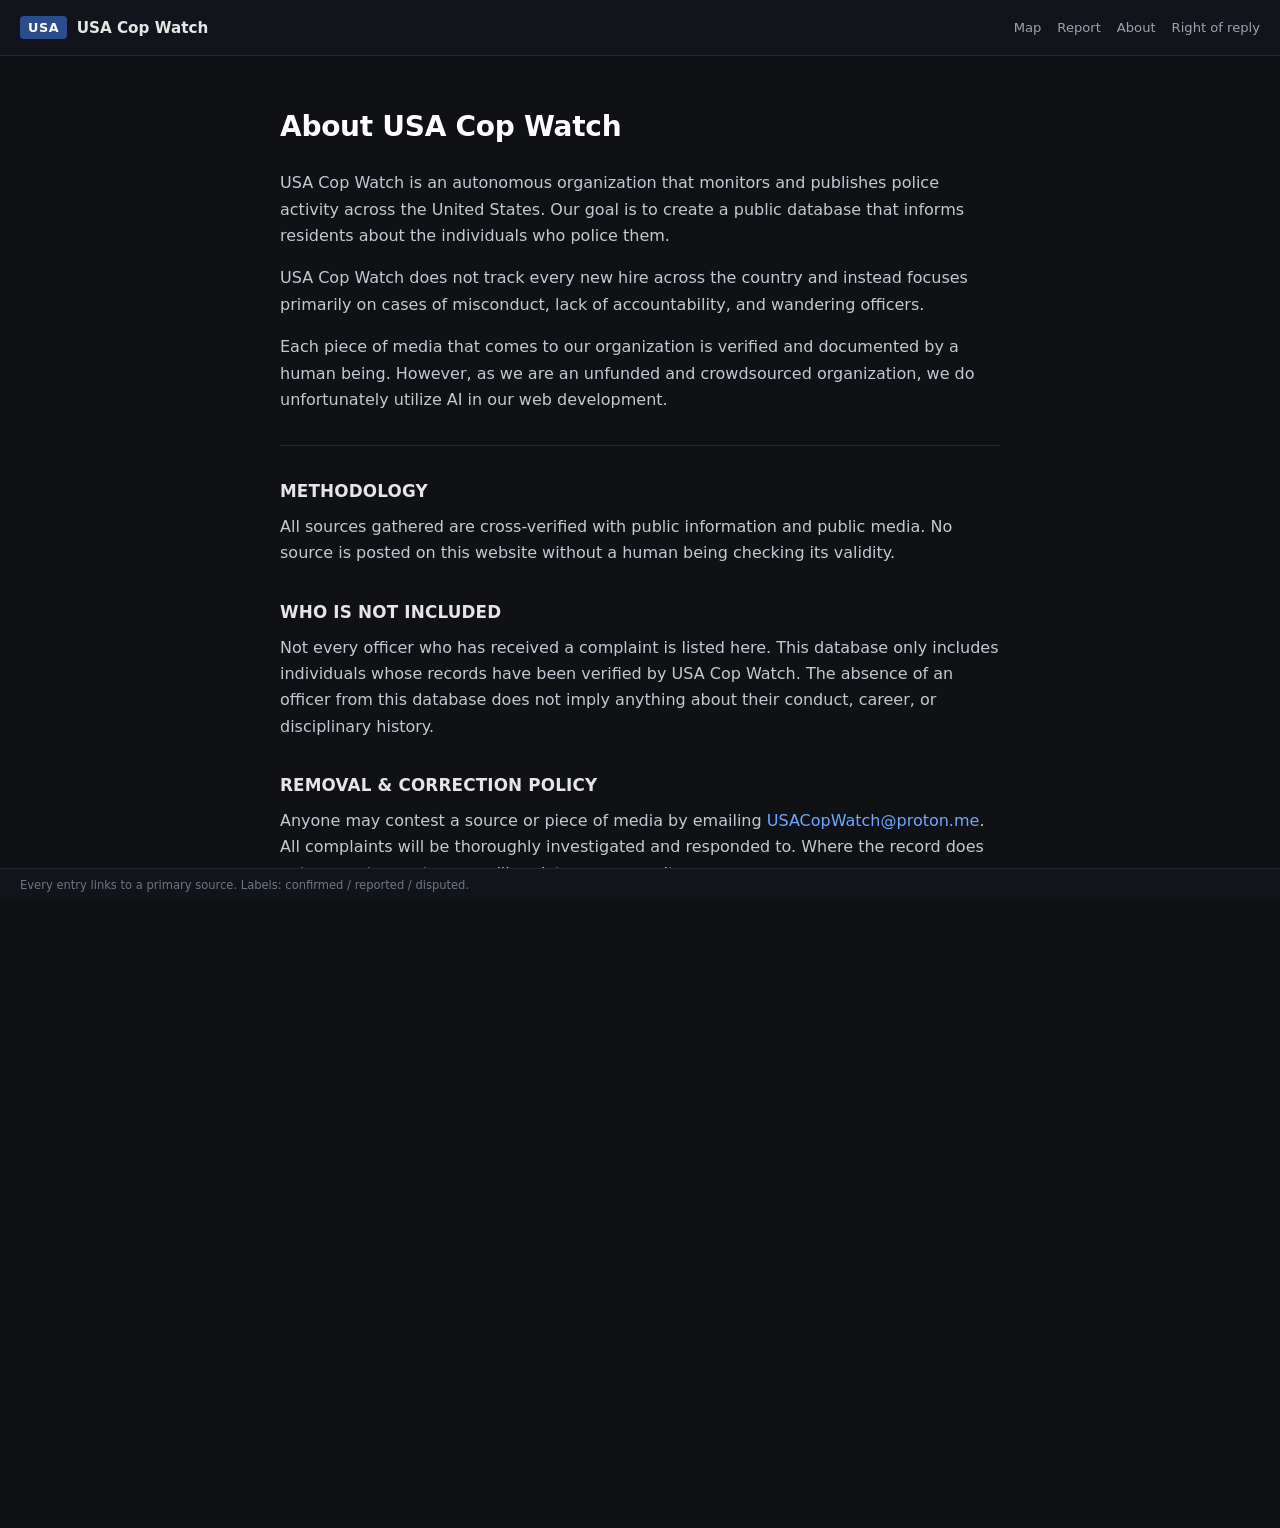
<file: about.html>
<!DOCTYPE html>
<html lang="en">
<head>
  <meta charset="UTF-8" />
  <meta name="viewport" content="width=device-width, initial-scale=1.0, viewport-fit=cover" />
  <meta name="theme-color" content="#11151b" />
  <meta name="description" content="About USA Cop Watch — who we are, how we work, and how to contact us." />
  <title>About — USA Cop Watch</title>

  <link rel="icon" href="[data-uri]" />
  <link rel="stylesheet" href="style.css" />
</head>
<body class="page-body">
  <header class="topbar">
    <a class="brand" href="index.html">
      <span class="brand-mark">USA</span>
      <span class="brand-name">USA Cop Watch</span>
    </a>

    <div class="searchbar searchbar--empty"></div>

    <nav class="topnav">
      <a href="index.html" class="nav-link-desktop">Map</a>
      <a href="report.html" class="nav-link-desktop">Report</a>
      <a href="about.html" class="nav-link-desktop" aria-current="page">About</a>
      <a href="mailto:USACopWatch@proton.me" class="nav-link-desktop">Right of reply</a>
    </nav>
  </header>

  <main class="about-main">
    <article class="about-article">
      <h1>About USA Cop Watch</h1>

      <p>
        USA Cop Watch is an autonomous organization that monitors and publishes
        police activity across the United States. Our goal is to create a public
        database that informs residents about the individuals who police them.
      </p>

      <p>
        USA Cop Watch does not track every new hire across the country and instead
        focuses primarily on cases of misconduct, lack of accountability, and
        wandering officers.
      </p>

      <p>
        Each piece of media that comes to our organization is verified and
        documented by a human being. However, as we are an unfunded and
        crowdsourced organization, we do unfortunately utilize AI in our web
        development.
      </p>

      <hr />

      <h2>Methodology</h2>
      <p>
        All sources gathered are cross-verified with public information and public
        media. No source is posted on this website without a human being checking
        its validity.
      </p>

      <h2>Who is not included</h2>
      <p>
        Not every officer who has received a complaint is listed here. This
        database only includes individuals whose records have been verified by USA
        Cop Watch. The absence of an officer from this database does not imply
        anything about their conduct, career, or disciplinary history.
      </p>

      <h2>Removal &amp; correction policy</h2>
      <p>
        Anyone may contest a source or piece of media by emailing
        <a href="mailto:USACopWatch@proton.me">USACopWatch@proton.me</a>. All
        complaints will be thoroughly investigated and responded to. Where the
        record does not support an entry, we will update or remove it.
      </p>

      <h2>Legal disclaimer</h2>
      <p>
        No claim is made that any individual committed a crime. All entries link
        to primary sources, and no entry should be read as an allegation of
        criminal conduct unless a criminal conviction is explicitly cited.
      </p>

      <h2>Privacy policy</h2>
      <p>
        The information of anyone in contact with USA Cop Watch is not shared
        anywhere. Any correspondence between an individual (not an organization)
        and USA Cop Watch will be kept private.
      </p>

      <h2>Data license</h2>
      <p>
        The information and sourcing on this site is free to be disseminated in
        any capacity.
      </p>

      <h2>Contact</h2>
      <p>
        Right of reply, corrections, and removal requests:
        <a href="mailto:USACopWatch@proton.me">USACopWatch@proton.me</a>
      </p>

      <p class="about-back"><a href="index.html">← Back to the map</a></p>
    </article>
  </main>

  <footer class="pagefooter">
    <span>Every entry links to a primary source. Labels: confirmed / reported / disputed.</span>
  </footer>
</body>
</html>
</file>
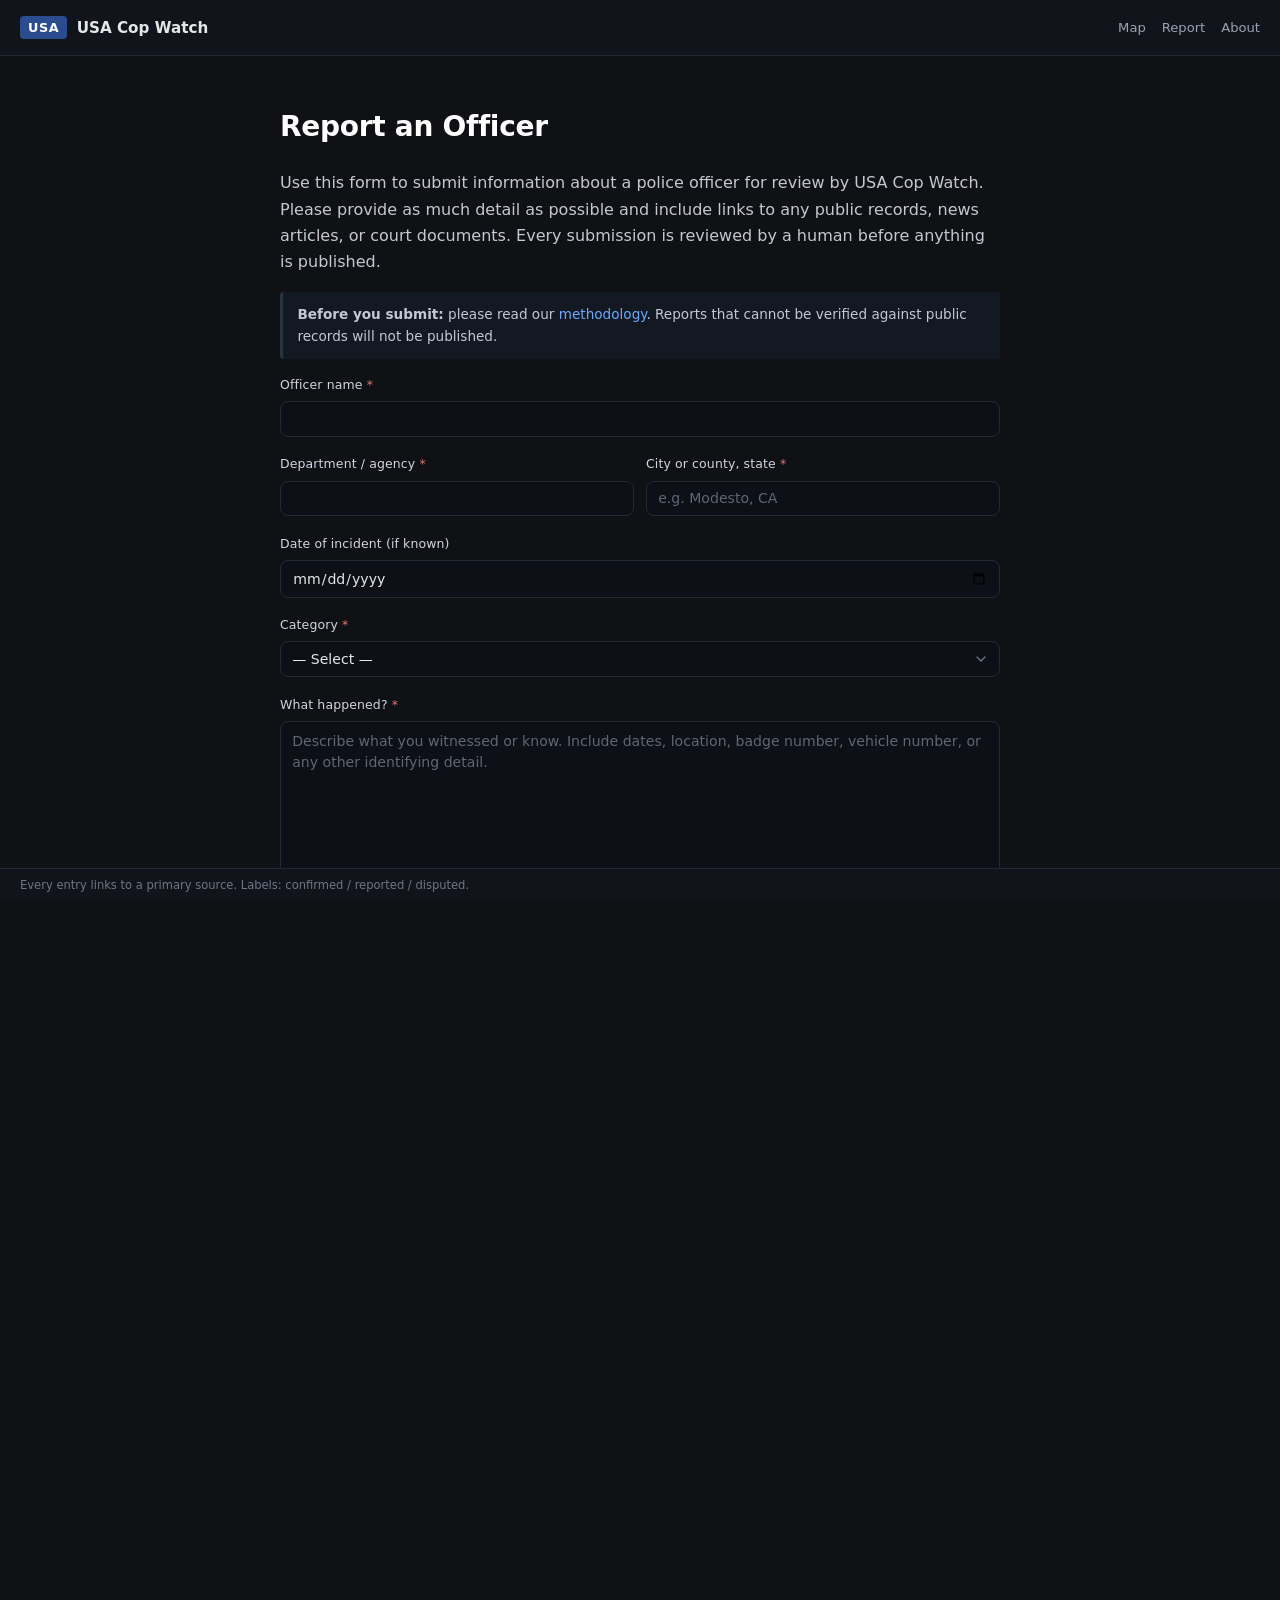
<file: report.html>
<!DOCTYPE html>
<html lang="en">
<head>
  <meta charset="UTF-8" />
  <meta name="viewport" content="width=device-width, initial-scale=1.0, viewport-fit=cover" />
  <meta name="theme-color" content="#11151b" />
  <meta name="description" content="Report a police officer to USA Cop Watch." />
  <title>Report an Officer — USA Cop Watch</title>

  <link rel="icon" href="[data-uri]" />
  <link rel="stylesheet" href="style.css" />
</head>
<body class="page-body">
  <header class="topbar">
    <a class="brand" href="index.html">
      <span class="brand-mark">USA</span>
      <span class="brand-name">USA Cop Watch</span>
    </a>

    <div class="searchbar searchbar--empty"></div>

    <nav class="topnav">
      <a href="index.html" class="nav-link-desktop">Map</a>
      <a href="report.html" class="nav-link-desktop" aria-current="page">Report</a>
      <a href="about.html" class="nav-link-desktop">About</a>
    </nav>
  </header>

  <main class="about-main">
    <article class="about-article">
      <h1>Report an Officer</h1>

      <p>
        Use this form to submit information about a police officer for review by
        USA Cop Watch. Please provide as much detail as possible and include links
        to any public records, news articles, or court documents. Every submission
        is reviewed by a human before anything is published.
      </p>

      <p class="form-note">
        <strong>Before you submit:</strong> please read our
        <a href="about.html#methodology">methodology</a>. Reports that cannot be
        verified against public records will not be published.
      </p>

      <form id="report-form" class="report-form" novalidate>
        <div class="field">
          <label for="officer_name">Officer name <span class="req">*</span></label>
          <input type="text" id="officer_name" name="officer_name" required autocomplete="off" />
        </div>

        <div class="field-row">
          <div class="field">
            <label for="department">Department / agency <span class="req">*</span></label>
            <input type="text" id="department" name="department" required autocomplete="off" />
          </div>
          <div class="field">
            <label for="location">City or county, state <span class="req">*</span></label>
            <input type="text" id="location" name="location" placeholder="e.g. Modesto, CA" required autocomplete="off" />
          </div>
        </div>

        <div class="field">
          <label for="incident_date">Date of incident (if known)</label>
          <input type="date" id="incident_date" name="incident_date" />
        </div>

        <div class="field">
          <label for="category">Category <span class="req">*</span></label>
          <select id="category" name="category" required>
            <option value="">— Select —</option>
            <option>Terminated / fired</option>
            <option>Arrested / criminally charged</option>
            <option>Suspended</option>
            <option>Administrative leave</option>
            <option>Modified duty</option>
            <option>Resigned under investigation</option>
            <option>Wandering officer (rehired elsewhere)</option>
            <option>Other</option>
          </select>
        </div>

        <div class="field">
          <label for="description">What happened? <span class="req">*</span></label>
          <textarea id="description" name="description" rows="7" required
                    placeholder="Describe what you witnessed or know. Include dates, location, badge number, vehicle number, or any other identifying detail."></textarea>
        </div>

        <div class="field">
          <label for="sources">Links to public sources</label>
          <textarea id="sources" name="sources" rows="4"
                    placeholder="One URL per line. News articles, court records, POST decertifications, official statements, etc."></textarea>
          <p class="field-hint">Paste one URL per line. Strong sources strengthen the report.</p>
        </div>

        <div class="field">
          <label for="your_name">Your name</label>
          <input type="text" id="your_name" name="your_name" autocomplete="off" />
          <p class="field-hint">Optional. You may submit anonymously.</p>
        </div>

        <div class="field">
          <label for="your_email">Your email</label>
          <input type="email" id="your_email" name="your_email" autocomplete="email" />
          <p class="field-hint">Optional. Only used if we need to follow up. Per our privacy policy, we never share contact information.</p>
        </div>

        <div class="field field-checkbox">
          <label class="checkbox-label">
            <input type="checkbox" name="confirm_truth" required />
            <span>I confirm that the information I am submitting is true to the best of my knowledge, and I understand that knowingly submitting false information may be unlawful.</span>
          </label>
        </div>

        <div class="field field-checkbox">
          <label class="checkbox-label">
            <input type="checkbox" name="privacy_ack" required />
            <span>I have read the <a href="about.html">privacy policy</a> and understand how my submission will be handled.</span>
          </label>
        </div>

        <input type="text" name="_gotcha" style="display:none" tabindex="-1" autocomplete="off" />

        <button type="submit" class="btn-submit">Submit report</button>

        <div id="form-status" class="form-status" hidden></div>

        <p class="form-note">
          Thank you. Submissions are reviewed manually. You may not hear back
          unless we need clarification.
        </p>
      </form>
    </article>
  </main>

  <footer class="pagefooter">
    <span>Every entry links to a primary source. Labels: confirmed / reported / disputed.</span>
  </footer>

  <script>
    // ------------------------------------------------------------------
    // Apps Script endpoint — replace with your deployed Web App /exec URL
    // ------------------------------------------------------------------
    const APPS_SCRIPT_URL = "https://script.google.com/macros/s/AKfycbxylEEPhWYhMbT0Oma9WCcu_ZhU-HTnNTUqqAaVGHg02Mv9fC8pL2aVkBgixwL9y6kJpQ/exec";

    const form = document.getElementById("report-form");
    const statusEl = document.getElementById("form-status");
    const submitBtn = form.querySelector(".btn-submit");

    function setStatus(kind, message) {
      statusEl.hidden = false;
      statusEl.className = "form-status " + kind;
      statusEl.textContent = message;
    }

    form.addEventListener("submit", async (e) => {
      e.preventDefault();

      // native validation still runs
      if (!form.checkValidity()) {
        form.reportValidity();
        return;
      }

      // honeypot — if filled, silently drop
      const gotcha = form.querySelector('input[name="_gotcha"]');
      if (gotcha && gotcha.value) {
        window.location.href = "thanks.html";
        return;
      }

      const data = {};
      new FormData(form).forEach((v, k) => {
        if (k === "_gotcha") return;
        data[k] = v;
      });
      data.submitted_at = new Date().toISOString();
      data.page_url = window.location.href;

      submitBtn.disabled = true;
      const originalLabel = submitBtn.textContent;
      submitBtn.textContent = "Submitting…";
      statusEl.hidden = true;

      try {
        // Apps Script Web Apps don't send CORS headers back, so we use
        // text/plain to avoid a preflight and read nothing from the response.
        await fetch(APPS_SCRIPT_URL, {
          method: "POST",
          mode: "no-cors",
          headers: { "Content-Type": "text/plain;charset=utf-8" },
          body: JSON.stringify(data)
        });

        // With no-cors we can't read the response — assume success and redirect.
        window.location.href = "thanks.html";
      } catch (err) {
        console.error("Submission failed:", err);
        setStatus("error",
          "Something went wrong sending your report. Please try again, or email USACopWatch@proton.me directly.");
        submitBtn.disabled = false;
        submitBtn.textContent = originalLabel;
      }
    });
  </script>
</body>
</html>
</file>
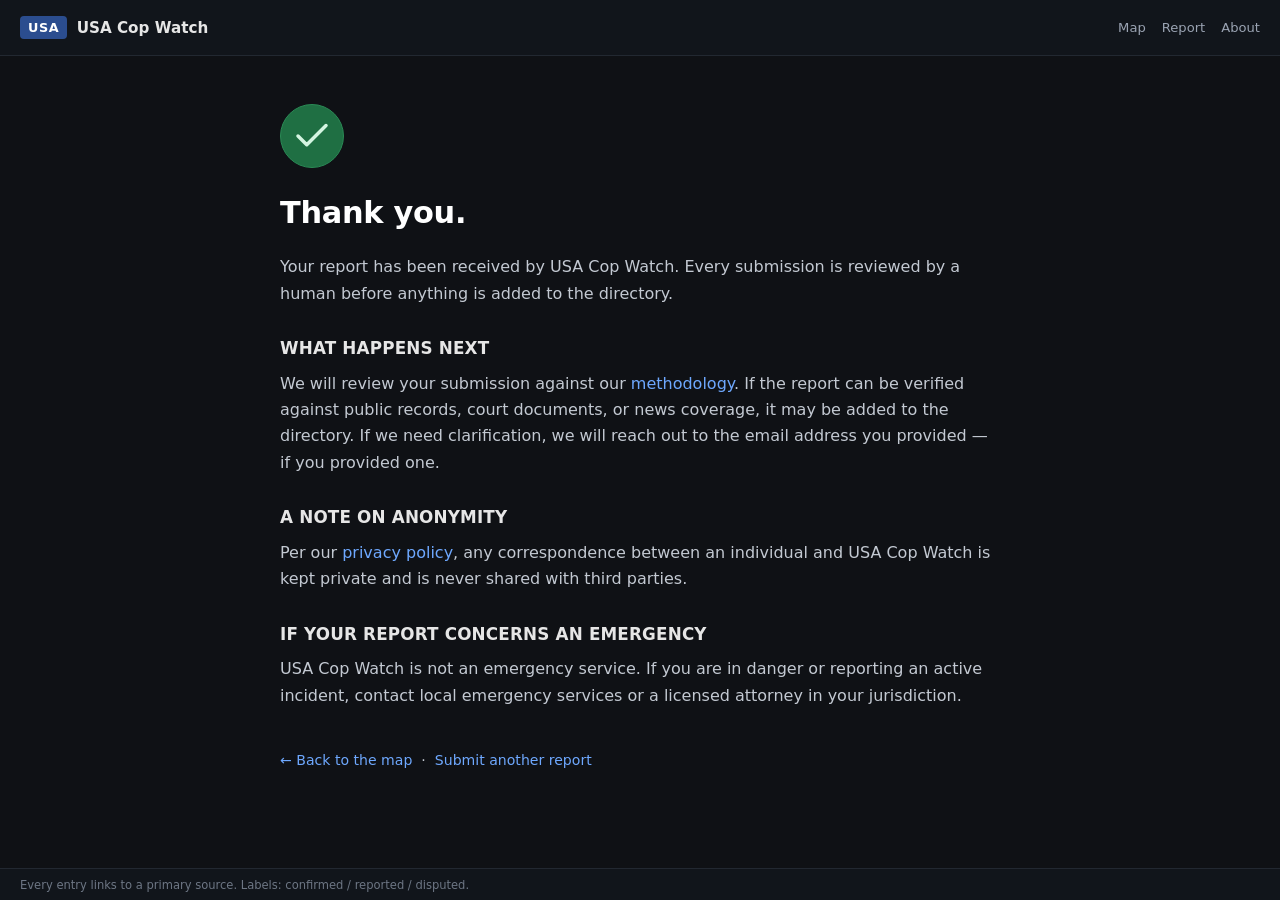
<file: thanks.html>
<!DOCTYPE html>
<html lang="en">
<head>
  <meta charset="UTF-8" />
  <meta name="viewport" content="width=device-width, initial-scale=1.0, viewport-fit=cover" />
  <meta name="theme-color" content="#11151b" />
  <meta name="description" content="Thank you for your submission to USA Cop Watch." />
  <meta name="robots" content="noindex" />
  <title>Thank You — USA Cop Watch</title>

  <link rel="icon" href="[data-uri]" />
  <link rel="stylesheet" href="style.css" />
</head>
<body class="page-body">
  <header class="topbar">
    <a class="brand" href="index.html">
      <span class="brand-mark">USA</span>
      <span class="brand-name">USA Cop Watch</span>
    </a>

    <div class="searchbar searchbar--empty"></div>

    <nav class="topnav">
      <a href="index.html" class="nav-link-desktop">Map</a>
      <a href="report.html" class="nav-link-desktop">Report</a>
      <a href="about.html" class="nav-link-desktop">About</a>
    </nav>
  </header>

  <main class="about-main">
    <article class="about-article thanks-article">
      <div class="thanks-mark" aria-hidden="true">
        <svg viewBox="0 0 24 24" width="42" height="42" fill="none"
             stroke="currentColor" stroke-width="2" stroke-linecap="round" stroke-linejoin="round">
          <path d="M20 6L9 17l-5-5"></path>
        </svg>
      </div>

      <h1>Thank you.</h1>

      <p>
        Your report has been received by USA Cop Watch. Every submission is
        reviewed by a human before anything is added to the directory.
      </p>

      <h2>What happens next</h2>
      <p>
        We will review your submission against our
        <a href="about.html#methodology">methodology</a>. If the report can be
        verified against public records, court documents, or news coverage, it
        may be added to the directory. If we need clarification, we will reach
        out to the email address you provided — if you provided one.
      </p>

      <h2>A note on anonymity</h2>
      <p>
        Per our <a href="about.html">privacy policy</a>, any correspondence
        between an individual and USA Cop Watch is kept private and is never
        shared with third parties.
      </p>

      <h2>If your report concerns an emergency</h2>
      <p>
        USA Cop Watch is not an emergency service. If you are in danger or
        reporting an active incident, contact local emergency services or a
        licensed attorney in your jurisdiction.
      </p>

      <p class="about-back">
        <a href="index.html">← Back to the map</a>
        &nbsp;·&nbsp;
        <a href="report.html">Submit another report</a>
      </p>
    </article>
  </main>

  <footer class="pagefooter">
    <span>Every entry links to a primary source. Labels: confirmed / reported / disputed.</span>
  </footer>
</body>
</html>
</file>
<file: style.css>
* { box-sizing: border-box; }
html, body {
  margin: 0;
  height: 100%;
  font-family: system-ui, -apple-system, sans-serif;
  background: #0f1115;
  color: #e6e6e6;
  overflow: hidden;
  -webkit-tap-highlight-color: transparent;
}

/* ---- top bar ---- */
.topbar {
  position: fixed;
  top: 0; left: 0; right: 0;
  height: 56px;
  display: flex;
  align-items: center;
  justify-content: space-between;
  padding: 0 1.25rem;
  padding-top: env(safe-area-inset-top);
  background: #11151b;
  border-bottom: 1px solid #222831;
  z-index: 1000;
}
.brand {
  display: flex;
  align-items: center;
  gap: .6rem;
  flex-shrink: 0;
  cursor: pointer;
}
.brand:hover .brand-name { color: #fff; }
.brand-mark {
  background: #2b4d8f; color: #fff;
  font-weight: 700; font-size: .8rem;
  padding: .25rem .5rem; border-radius: 4px;
  letter-spacing: .04em;
}
.brand-name { font-size: .95rem; font-weight: 600; transition: color .15s; }

.topnav {
  display: flex;
  align-items: center;
  flex-shrink: 0;
}
.topnav a {
  color: #9aa3b2; text-decoration: none;
  font-size: .82rem; margin-left: 1rem;
}
.topnav a:hover { color: #e6e6e6; }

/* hamburger — hidden by default, shown only on mobile */
.menu-btn {
  display: none;
  background: transparent;
  border: none;
  color: #cfd6e0;
  cursor: pointer;
  padding: 8px;
  margin-left: .25rem;
  border-radius: 6px;
}
.menu-btn:hover { background: #1a1f28; }

/* mobile dropdown */
.mobile-menu {
  position: absolute;
  top: 100%;
  right: 12px;
  margin-top: 6px;
  min-width: 180px;
  background: #141922;
  border: 1px solid #222831;
  border-radius: 10px;
  box-shadow: 0 8px 24px rgba(0,0,0,.5);
  padding: .35rem;
  z-index: 1100;
}
.mobile-menu a {
  display: block;
  padding: .65rem .8rem;
  color: #cfd6e0;
  text-decoration: none;
  font-size: .85rem;
  border-radius: 6px;
}
.mobile-menu a:hover,
.mobile-menu a:active { background: #1a2433; color: #fff; }

/* back button */
.back-btn {
  background: #1a2433;
  border: 1px solid #2a3340;
  color: #cfd6e0;
  padding: .35rem .75rem;
  border-radius: 6px;
  font-size: .8rem;
  cursor: pointer;
  margin-right: 1rem;
}
.back-btn:hover { background: #24354b; color: #fff; }

/* ---- search bar ---- */
.searchbar {
  flex: 1;
  max-width: 520px;
  margin: 0 2rem;
  position: relative;
  display: flex;
  align-items: center;
}
.search-icon {
  position: absolute;
  left: 14px;
  color: #6d7684;
  pointer-events: none;
  transition: color .15s;
}
.searchbar:focus-within .search-icon { color: #6ea8fe; }

#search-input {
  width: 100%;
  height: 38px;
  background: #0d1117;
  border: 1px solid #232a35;
  border-radius: 10px;
  color: #e6e6e6;
  font-size: .85rem;
  padding: 0 40px 0 40px;
  outline: none;
  transition: border-color .15s, background .15s, box-shadow .15s;
}
#search-input::placeholder { color: #5f6774; }
#search-input:hover { border-color: #2c3542; }
#search-input:focus {
  border-color: #3b76bd;
  background: #0f1319;
  box-shadow: 0 0 0 3px rgba(59, 118, 189, 0.15);
}

.search-clear {
  position: absolute;
  right: 10px;
  width: 22px; height: 22px;
  border-radius: 50%;
  border: none;
  background: #2a3340;
  color: #cfd6e0;
  font-size: .95rem;
  line-height: 1;
  cursor: pointer;
  display: flex;
  align-items: center;
  justify-content: center;
  padding: 0;
}
.search-clear:hover { background: #3a4555; color: #fff; }

mark {
  background: #3b76bd55;
  color: inherit;
  border-radius: 2px;
  padding: 0 2px;
}

.results-count {
  font-size: .72rem;
  color: #6d7684;
  margin-bottom: .6rem;
  text-transform: uppercase;
  letter-spacing: .04em;
}

/* ---- map stage ---- */
.stage {
  position: fixed;
  top: 56px; left: 0; right: 0; bottom: 32px;
  top: calc(56px + env(safe-area-inset-top));
}
#map { width: 100%; height: 100%; background: #0f1115; }

/* ---- legend ---- */
.legend {
  position: absolute;
  top: 20px; right: 20px;
  background: rgba(17,21,27,.92);
  border: 1px solid #222831;
  border-radius: 8px;
  padding: .7rem .85rem;
  font-size: .78rem;
  color: #cfd6e0;
  z-index: 500;
  backdrop-filter: blur(6px);
}
.legend-title { font-size: .72rem; color: #9aa3b2; margin-bottom: .45rem; }
.legend-row { display: flex; align-items: center; gap: .45rem; margin: .2rem 0; }
.swatch { width: 14px; height: 14px; border-radius: 3px; display: inline-block; }
.s0 { background: #1a1f28; border: 1px solid #2a3340; }
.s1 { background: #234a7a; }
.s2 { background: #3b76bd; }
.s3 { background: #6ea8fe; }

/* ---- stat card ---- */
.statcard {
  position: absolute;
  top: 20px; left: 20px;
  background: rgba(17,21,27,.92);
  border: 1px solid #222831;
  border-radius: 12px;
  padding: .9rem 1.1rem;
  z-index: 500;
  backdrop-filter: blur(6px);
  min-width: 180px;
}
.stat-label { font-size: .72rem; color: #9aa3b2; letter-spacing: .04em; }
.stat-value { font-size: 1.9rem; font-weight: 700; color: #e6e6e6; line-height: 1.1; }
.stat-sub { font-size: .72rem; color: #9aa3b2; margin-top: .2rem; }

/* ---- drawer ---- */
.drawer {
  position: absolute;
  top: 0; right: 0; bottom: 0;
  width: 380px;
  background: #11151b;
  border-left: 1px solid #222831;
  padding: 1rem 1.15rem 2rem;
  overflow-y: auto;
  transform: translateX(100%);
  transition: transform .25s ease;
  z-index: 900;
}
.drawer.open { transform: translateX(0); }

.drawer-close {
  position: absolute;
  top: 68px; right: 14px;
  width: 30px; height: 30px;
  border-radius: 50%;
  border: 1px solid #222831;
  background: #11151b;
  color: #cfd6e0;
  font-size: 1.1rem;
  cursor: pointer;
  z-index: 950;
  display: none;
}
.drawer-close.show { display: block; }

#breadcrumb {
  font-size: .78rem; color: #9aa3b2;
  margin: 0 0 .85rem; padding-right: 40px;
}

.entry {
  border: 1px solid #222831;
  border-radius: 8px;
  padding: .85rem .95rem;
  margin-bottom: .7rem;
  background: #0f1319;
}
.entry h3 {
  margin: 0 0 .55rem;
  font-size: .95rem;
  color: #fff;
}

/* meta rows */
.entry .meta {
  display: flex;
  flex-direction: column;
  gap: .2rem;
  font-size: .76rem;
  margin-bottom: .6rem;
}
.meta-row {
  display: grid;
  grid-template-columns: 62px 1fr;
  gap: .5rem;
  align-items: baseline;
}
.meta-label {
  color: #6d7684;
  text-transform: uppercase;
  font-size: .65rem;
  letter-spacing: .04em;
}
.meta-val { color: #cfd6e0; }

/* pills */
.pills {
  display: flex;
  gap: .35rem;
  flex-wrap: wrap;
  margin-bottom: .7rem;
}
.badge {
  display: inline-block;
  font-size: .66rem;
  padding: .16rem .5rem;
  border-radius: 999px;
  text-transform: uppercase;
  letter-spacing: .05em;
  font-weight: 600;
  border: 1px solid transparent;
}

/* status pills */
.badge.confirmed { background: #1f6f43; color: #d4f5e1; border-color: #2a8a55; }
.badge.reported  { background: #7a5a12; color: #f7e8b8; border-color: #9a7318; }
.badge.disputed  { background: #7a1f1f; color: #f7c9c9; border-color: #9a2828; }

/* separation-type pills */
.badge.type { background: #2a3340; color: #cfd6e0; border-color: #38424f; }

/* red — most severe */
.badge.type.terminated { background: #7a1f1f; color: #f7c9c9; border-color: #9a2828; }
.badge.type.arrested   { background: #8a1818; color: #ffcece; border-color: #a82323; }

/* amber — mid severity */
.badge.type.suspended  { background: #7a5a12; color: #f7e8b8; border-color: #9a7318; }

/* blue — under review, not yet a finding */
.badge.type.administrative-leave { background: #1c3a5e; color: #cfe3ff; border-color: #264e7c; }
.badge.type.modified-duty        { background: #1c3a5e; color: #cfe3ff; border-color: #264e7c; }

/* neutral */
.badge.type.resigned { background: #4a3a1c; color: #e8d7b0; border-color: #5e4a26; }
.badge.type.retired  { background: #2a3340; color: #cfd6e0; border-color: #38424f; }
.badge.type.rehired  { background: #4a2f7a; color: #ddd0f7; border-color: #5c3a97; }

/* sources */
.sources-block {
  border-top: 1px solid #1c222b;
  padding-top: .55rem;
}
.sources-head {
  font-size: .62rem;
  color: #6d7684;
  text-transform: uppercase;
  letter-spacing: .06em;
  margin-bottom: .35rem;
}
.sources-list {
  list-style: none;
  margin: 0;
  padding: 0;
  display: flex;
  flex-direction: column;
  gap: .3rem;
}
.sources-list li {
  display: flex;
  align-items: baseline;
  justify-content: space-between;
  gap: .5rem;
  font-size: .76rem;
  line-height: 1.35;
}
.sources-list a {
  color: #6ea8fe;
  text-decoration: none;
  flex: 1;
  word-break: break-word;
}
.sources-list a:hover { text-decoration: underline; }

.src-type {
  font-size: .58rem;
  color: #6d7684;
  background: #1a1f28;
  border: 1px solid #222831;
  padding: .1rem .35rem;
  border-radius: 4px;
  text-transform: uppercase;
  letter-spacing: .04em;
  flex-shrink: 0;
}

.officer-response {
  font-size: .75rem;
  color: #9aa3b2;
  margin: .55rem 0 0;
  padding-top: .55rem;
  border-top: 1px solid #1c222b;
}
.officer-response strong { color: #cfd6e0; }

.hint { color: #9aa3b2; font-size: .82rem; }

/* ---- footer ---- */
.pagefooter {
  position: fixed;
  bottom: 0; left: 0; right: 0;
  height: 32px;
  display: flex; align-items: center;
  padding: 0 1.25rem;
  padding-bottom: env(safe-area-inset-bottom);
  background: #11151b;
  border-top: 1px solid #222831;
  font-size: .72rem; color: #6d7684;
  z-index: 1000;
}

/* ---- leaflet tweaks ---- */
.leaflet-container { background: #0f1115; }
.leaflet-control-attribution {
  background: rgba(17,21,27,.7) !important;
  color: #6d7684 !important;
  font-size: .65rem !important;
}
.leaflet-control-attribution a { color: #6ea8fe !important; }

.state-tooltip {
  background: #f4f4f4;
  color: #111;
  border: none;
  border-radius: 4px;
  padding: .4rem .6rem;
  font-size: .8rem;
  font-weight: 600;
  box-shadow: 0 2px 10px rgba(0,0,0,.4);
}
.state-tooltip .tt-count {
  display: block;
  font-weight: 400;
  font-size: .72rem;
  color: #444;
  margin-top: .15rem;
}

/* ==================================================================
   MOBILE  (<= 720px)
   ================================================================== */
@media (max-width: 720px) {

  .topbar {
    padding: 0 .75rem;
    padding-top: env(safe-area-inset-top);
    gap: .5rem;
  }
  .brand-name { display: none; }
  .searchbar {
    margin: 0 .5rem;
    max-width: none;
  }
  #search-input {
    height: 36px;
    font-size: .85rem;
    padding: 0 38px 0 36px;
  }
  .search-icon { left: 12px; }
  .search-clear { right: 8px; width: 26px; height: 26px; font-size: 1rem; }

  /* hide desktop nav links, SHOW hamburger */
  .nav-link-desktop { display: none; }
  .menu-btn { display: flex; }

  .back-btn {
    margin-right: .25rem;
    padding: .35rem .55rem;
    font-size: .75rem;
  }

  .statcard {
    top: auto;
    bottom: calc(20px + env(safe-area-inset-bottom));
    left: 12px;
    padding: .6rem .8rem;
    min-width: 0;
  }
  .stat-value { font-size: 1.4rem; }
  .stat-label, .stat-sub { font-size: .65rem; }

  .legend {
    top: 12px;
    right: 12px;
    padding: .5rem .65rem;
    font-size: .72rem;
  }
  .legend-title { font-size: .65rem; margin-bottom: .35rem; }
  .swatch { width: 12px; height: 12px; }

  /* drawer as bottom sheet */
  .drawer {
    top: auto;
    left: 0;
    right: 0;
    bottom: 0;
    width: 100%;
    height: 65vh;
    max-height: 65vh;
    border-left: none;
    border-top: 1px solid #222831;
    border-radius: 14px 14px 0 0;
    padding: .85rem 1rem calc(1.5rem + env(safe-area-inset-bottom));
    transform: translateY(100%);
    transition: transform .28s ease;
    box-shadow: 0 -8px 30px rgba(0,0,0,.5);
  }
  .drawer.open { transform: translateY(0); }

  .drawer::before {
    content: "";
    display: block;
    width: 40px;
    height: 4px;
    border-radius: 2px;
    background: #2a3340;
    margin: 0 auto .75rem;
  }

  .drawer-close {
    top: auto;
    bottom: calc(65vh + 12px + env(safe-area-inset-bottom));
    right: 12px;
    width: 34px;
    height: 34px;
    font-size: 1.2rem;
    display: none;
    align-items: center;
    justify-content: center;
  }
  .drawer-close.show { display: flex; }

  #breadcrumb { font-size: .72rem; padding-right: 44px; }

  .entry { padding: .7rem .8rem; }
  .entry h3 { font-size: .95rem; }
  .entry .meta { font-size: .75rem; }

  .pagefooter { display: none; }
  .stage { bottom: 0; top: calc(56px + env(safe-area-inset-top)); }

  .leaflet-control-zoom a {
    width: 36px !important;
    height: 36px !important;
    line-height: 36px !important;
    font-size: 1.15rem !important;
  }
  .leaflet-control-attribution { font-size: .6rem !important; }

  .state-tooltip { font-size: .78rem; padding: .35rem .55rem; }
}

/* extra small phones */
@media (max-width: 420px) {
  .statcard { display: none; }
  .legend {
    top: auto;
    bottom: calc(12px + env(safe-area-inset-bottom));
    right: 12px;
  }
  .drawer { height: 75vh; max-height: 75vh; }
  .drawer-close { bottom: calc(75vh + 12px + env(safe-area-inset-bottom)); }
}

/* when installed as a PWA (standalone) */
@media (display-mode: standalone) {
  .topbar { padding-top: max(env(safe-area-inset-top), 12px); }
  .stage { top: calc(56px + max(env(safe-area-inset-top), 12px)); }
}

/* ==================================================================
   ABOUT PAGE
   ================================================================== */
.page-body {
  overflow-y: auto;
  overflow-x: hidden;
}

a.brand {
  text-decoration: none;
  color: inherit;
}

.searchbar--empty { visibility: hidden; }

.about-main {
  padding: calc(56px + env(safe-area-inset-top) + 3rem) 1.5rem
           calc(32px + env(safe-area-inset-bottom) + 3rem);
  display: flex;
  justify-content: center;
}

.about-article {
  max-width: 720px;
  width: 100%;
  font-size: 1rem;
  line-height: 1.65;
  color: #d6dae1;
}

.about-article h1 {
  font-size: 1.75rem;
  margin: 0 0 1.25rem;
  color: #fff;
  letter-spacing: -.01em;
}

.about-article h2 {
  font-size: 1.05rem;
  margin: 2rem 0 .5rem;
  color: #e6e6e6;
  letter-spacing: .01em;
  text-transform: uppercase;
}

.about-article p {
  margin: 0 0 1rem;
  color: #c3c9d2;
}

.about-article hr {
  border: none;
  border-top: 1px solid #222831;
  margin: 2rem 0 1rem;
}

.about-article a {
  color: #6ea8fe;
  text-decoration: none;
}
.about-article a:hover { text-decoration: underline; }

.about-back {
  margin-top: 2.5rem !important;
  font-size: .88rem;
}

@media (max-width: 720px) {
  .about-main {
    padding: calc(56px + env(safe-area-inset-top) + 1.5rem) 1.1rem
             calc(24px + env(safe-area-inset-bottom) + 1.5rem);
  }
  .about-article { font-size: .95rem; }
  .about-article h1 { font-size: 1.45rem; }
  .about-article h2 { font-size: .95rem; }
  .searchbar--empty { display: none; }
  .about-article { max-width: 100%; }
}

/* ==================================================================
   REPORT FORM
   ================================================================== */
.form-note {
  font-size: .85rem;
  color: #9aa3b2;
  background: #131922;
  border-left: 3px solid #2a3340;
  padding: .7rem .9rem;
  border-radius: 4px;
  margin: 1.25rem 0 1.5rem;
}
.form-note a { color: #6ea8fe; }

.report-form {
  display: flex;
  flex-direction: column;
  gap: 1.1rem;
  margin-top: 1rem;
}

.field {
  display: flex;
  flex-direction: column;
  gap: .35rem;
  flex: 1;
  min-width: 0;
}

.field-row {
  display: flex;
  gap: .75rem;
}

.field label {
  font-size: .78rem;
  color: #cfd6e0;
  font-weight: 500;
  letter-spacing: .01em;
}
.field .req { color: #e07a7a; }

.field input[type="text"],
.field input[type="email"],
.field input[type="date"],
.field select,
.field textarea {
  width: 100%;
  background: #0d1117;
  border: 1px solid #232a35;
  border-radius: 8px;
  color: #e6e6e6;
  font-size: .88rem;
  font-family: inherit;
  padding: .55rem .7rem;
  outline: none;
  transition: border-color .15s, background .15s, box-shadow .15s;
}
.field textarea {
  resize: vertical;
  min-height: 90px;
  line-height: 1.5;
}
.field input::placeholder,
.field textarea::placeholder { color: #5f6774; }
.field input:hover,
.field select:hover,
.field textarea:hover { border-color: #2c3542; }
.field input:focus,
.field select:focus,
.field textarea:focus {
  border-color: #3b76bd;
  background: #0f1319;
  box-shadow: 0 0 0 3px rgba(59, 118, 189, 0.15);
}

.field select {
  appearance: none;
  background-image: url("data:image/svg+xml;utf8,<svg xmlns='http://www.w3.org/2000/svg' viewBox='0 0 24 24' fill='none' stroke='%236d7684' stroke-width='2' stroke-linecap='round'><polyline points='6 9 12 15 18 9'/></svg>");
  background-repeat: no-repeat;
  background-position: right 10px center;
  background-size: 16px;
  padding-right: 34px;
  cursor: pointer;
}

.field-hint {
  font-size: .72rem;
  color: #6d7684;
  margin: 0;
}

.field-checkbox {
  flex-direction: row;
  align-items: flex-start;
}
.checkbox-label {
  display: flex;
  gap: .6rem;
  align-items: flex-start;
  font-size: .82rem;
  color: #c3c9d2;
  line-height: 1.5;
  cursor: pointer;
}
.checkbox-label input[type="checkbox"] {
  margin-top: .2rem;
  accent-color: #3b76bd;
  width: 16px;
  height: 16px;
  flex-shrink: 0;
}
.checkbox-label a { color: #6ea8fe; }

.btn-submit {
  background: #2b4d8f;
  color: #fff;
  border: none;
  border-radius: 8px;
  padding: .75rem 1.25rem;
  font-size: .92rem;
  font-weight: 600;
  cursor: pointer;
  letter-spacing: .01em;
  transition: background .15s, transform .05s;
  margin-top: .25rem;
}
.btn-submit:hover { background: #3560ab; }
.btn-submit:active { transform: translateY(1px); }
.btn-submit:disabled {
  background: #2a3340;
  color: #6d7684;
  cursor: not-allowed;
}

@media (max-width: 720px) {
  .field-row { flex-direction: column; gap: 1.1rem; }
  .report-form { gap: 1rem; }
}

/* ==================================================================
   THANK YOU PAGE
   ================================================================== */
.thanks-article {
  text-align: left;
}

.thanks-mark {
  display: inline-flex;
  align-items: center;
  justify-content: center;
  width: 64px;
  height: 64px;
  border-radius: 50%;
  background: #1f6f43;
  color: #d4f5e1;
  margin-bottom: 1.25rem;
  border: 1px solid #2a8a55;
}

.thanks-article h1 {
  font-size: 1.9rem;
  margin: 0 0 1rem;
}

.thanks-article h2 {
  margin-top: 1.75rem;
}

/* ==================================================================
   FORM STATUS MESSAGE (report form)
   ================================================================== */
.form-status {
  font-size: .85rem;
  padding: .7rem .9rem;
  border-radius: 6px;
  margin-top: .25rem;
  border-left: 3px solid transparent;
}
.form-status.success {
  background: #12301f;
  border-left-color: #2a8a55;
  color: #c6f0d5;
}
.form-status.error {
  background: #2e1213;
  border-left-color: #a82323;
  color: #f7c9c9;
}
</file>
